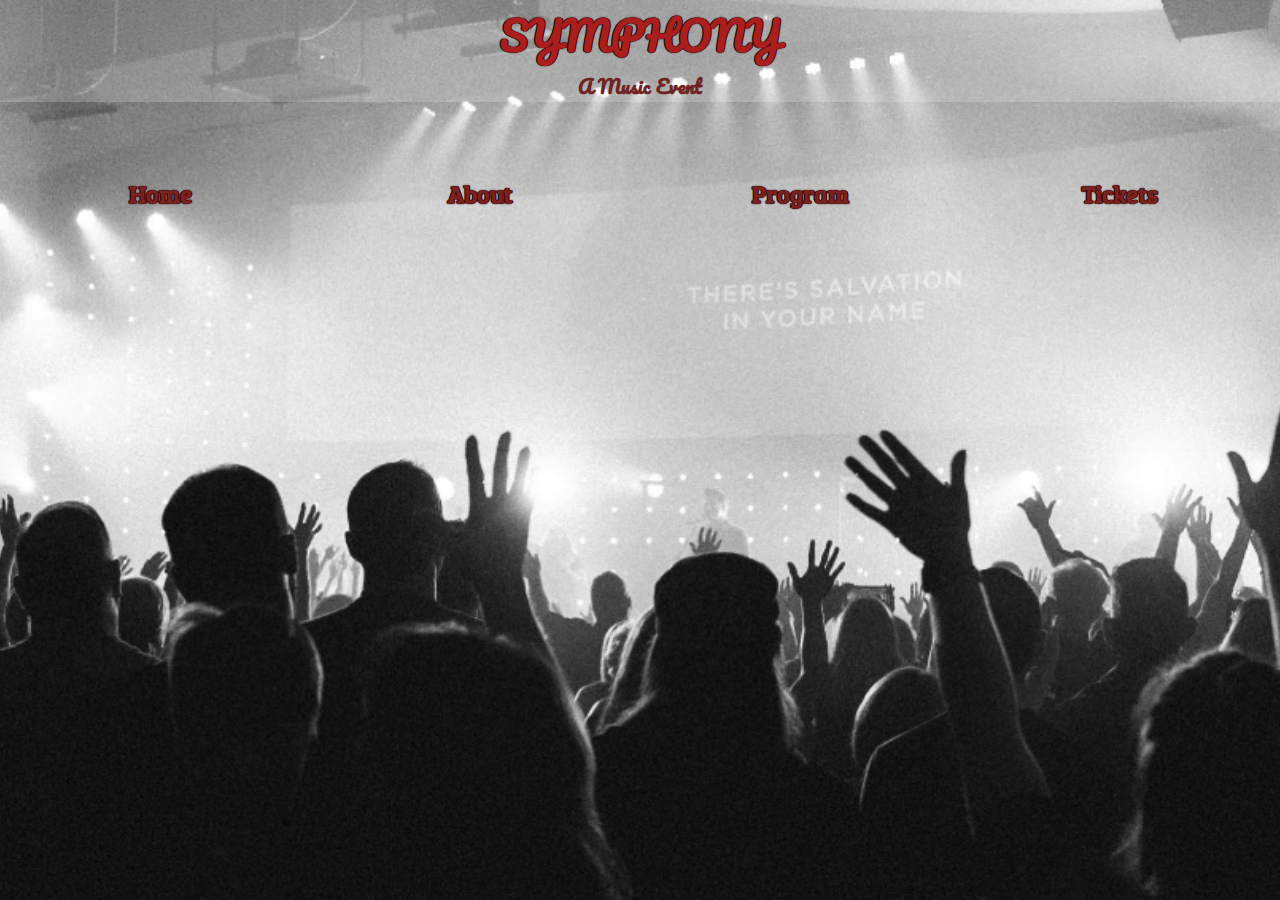
<file: index.html>
<!DOCTYPE html>
<html lang="en">
<head>
    <meta charset="UTF-8">
    <meta http-equiv="X-UA-Compatible" content="IE=edge">
    <meta name="viewport" content="width=device-width, initial-scale=1.0">
    <link rel="stylesheet" href="./css/indexable.css">
    <script src="./scripts/index.js" defer></script>
    <link rel="stylesheet" href="./css/styles1.css">
    <link rel = "icon" href ="./assets/symphony1.png"type = "image/x-icon">
    <title>Symphony</title>
</head>
<body id="body">
    <div id="loader"><img src="./assets/loader.png" alt=""></div>
    <nav>
        <h1 class="title">SYMPHONY</h1>
        <h3 class="title">A Music Event</h3>

    </nav>
    <div class="container">
        <div class="gallery-wrap">
            <div class="item item-1">
                <a class="texty" href="index.html"><h2>Home</h2></a>
            </div>
            <div class="item item-2">
                <a class="texty" href="about.html"><h2>About</h2></a>
            </div>
            <div class="item item-3">
                <a class="texty" href="programme.html"><h2>Program</h2></a>
            </div>

            <div class="item item-4">
                <a class="texty" href="tickets.html"><h2>Tickets</h2></a>
            </div>

        </div>
    </div>

</body>
</html>
</file>
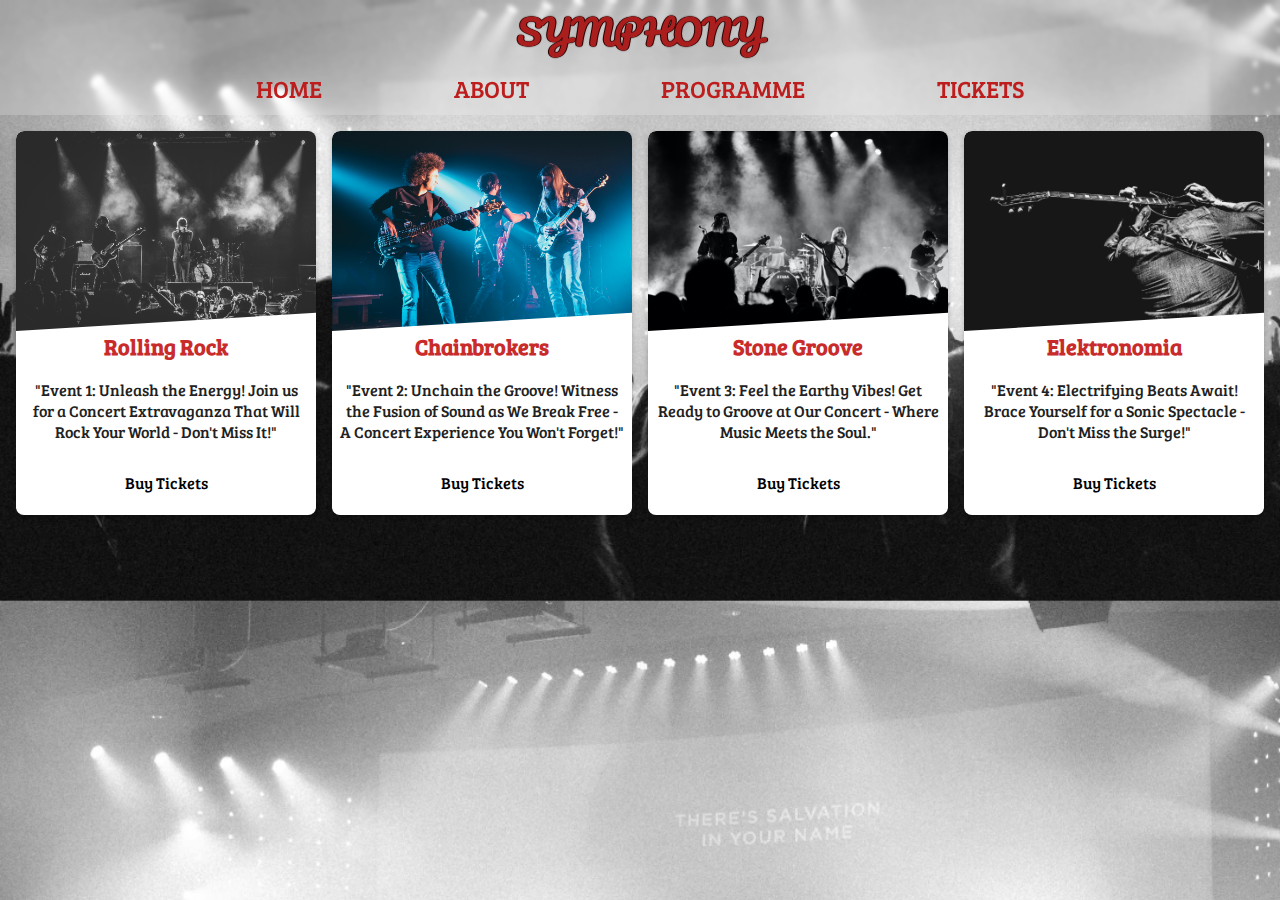
<file: programme.html>
<!DOCTYPE html>
<html lang="en">
<head>
    <meta charset="UTF-8">
    <meta http-equiv="X-UA-Compatible" content="IE=edge">
    <meta name="viewport" content="width=device-width, initial-scale=1.0">
    <link rel="stylesheet" href="./css/styles.css">
    <link rel="stylesheet" href="./css/styles1.css">
    <link rel="stylesheet" href="./css/programme.css">
    <script src="./scripts/index.js" defer></script>
    <title>Symphony</title>
</head>
<body id="body">
    <div id="loader"><img src="./assets/loader.png" alt=""></div>
    <nav>
        <h1 id="title" >SYMPHONY</h1> <button id="toggleNav" >☰</button>
        <div id="navbar">
            <ul id="nav-el">
                <li> <a href="index.html">HOME</a></li>
                <li> <a href="about.html">ABOUT</a></li>
                <li> <a href="programme.html">PROGRAMME</a></li>
                <li> <a href="tickets.html">TICKETS</a></li>
            </ul>
        </div>
    </nav>
    <div class="container">
        <div class="card" >
            <img src="./assets/Rock%201.jpg" alt="" class="card__img">
            <h4 class="card__title">Rolling Rock</h4>
            <p class="card__description">"Event 1: Unleash the Energy! Join us for a Concert Extravaganza That Will Rock Your World - Don't Miss It!"</p>
            <a href="tickets.html" class="card__btn">Buy Tickets</a>
        </div>


        <div class="card">
            <img src="./assets/Rock%202.jpg" alt="" class="card__img">
            <h4 class="card__title">Chainbrokers</h4>
            <p class="card__description">"Event 2: Unchain the Groove! Witness the Fusion of Sound as We Break Free - A Concert Experience You Won't Forget!"</p>
            <a href="tickets.html" class="card__btn">Buy Tickets</a>
        </div>

        <div class="card">
            <img src="./assets/Rock%203.jpg" alt="" class="card__img">
            <h4 class="card__title">Stone Groove</h4>
            <p class="card__description">"Event 3: Feel the Earthy Vibes! Get Ready to Groove at Our Concert - Where Music Meets the Soul."</p>
            <a href="tickets.html" class="card__btn">Buy Tickets</a>
        </div>

        <div class="card">
            <img src="./assets/Rock%204.jpg" alt="" class="card__img">
            <h4 class="card__title">Elektronomia</h4>
            <p class="card__description">"Event 4: Electrifying Beats Await! Brace Yourself for a Sonic Spectacle - Don't Miss the Surge!"</p>
            <a href="tickets.html" class="card__btn">Buy Tickets</a>
        </div>
    </div>
   
</body>
</html>
</file>
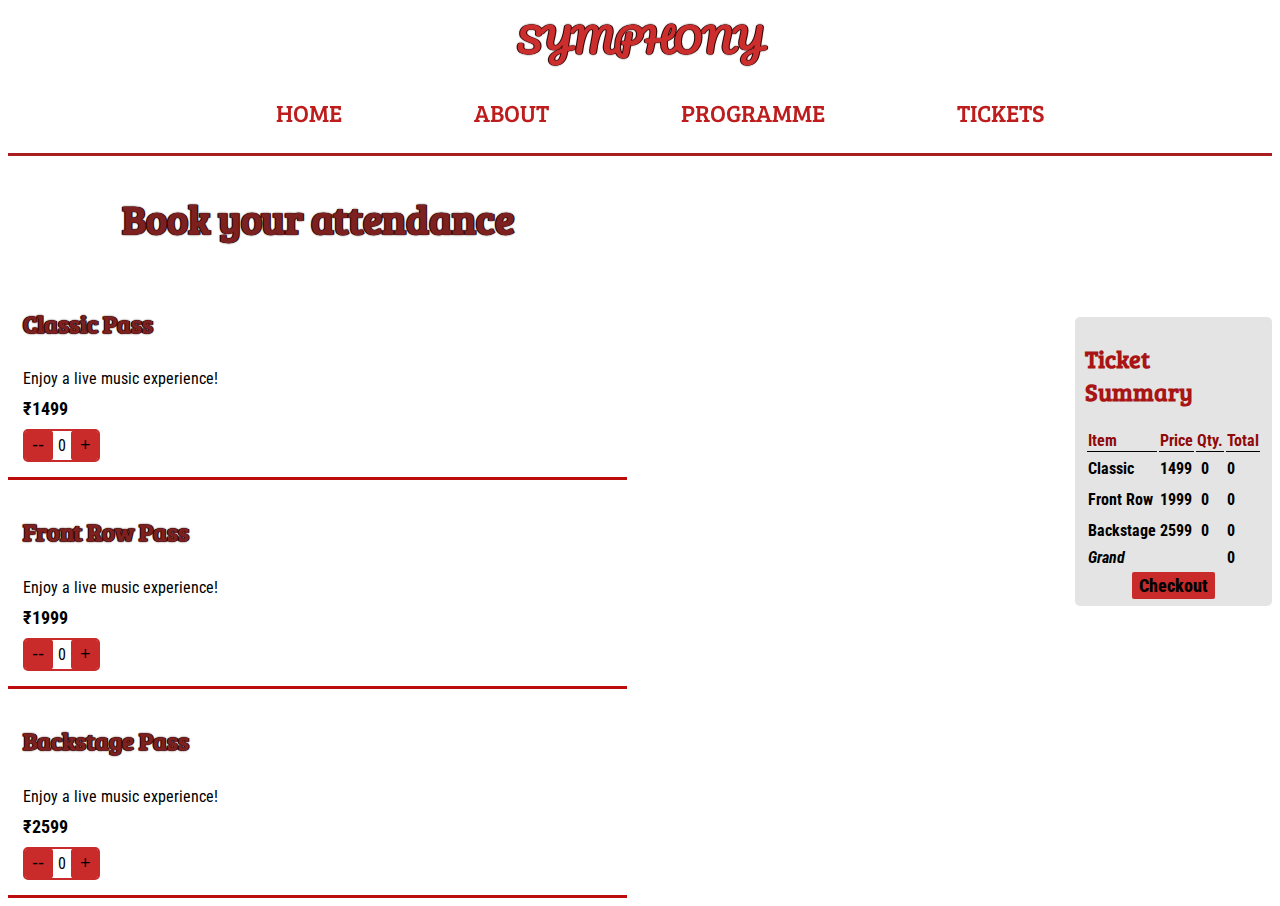
<file: tickets.html>
<!DOCTYPE html>
<html lang="en">
<head>
    <meta charset="UTF-8">
    <meta http-equiv="X-UA-Compatible" content="IE=edge">
    <meta name="viewport" content="width=device-width, initial-scale=1.0">
    <link rel="stylesheet" href="./css/styles.css">
    <link rel="stylesheet" href="./css/tickets.css">
    <script src="./scripts/tickets.js" defer></script>
    <script src="./scripts/index.js" defer></script>
    <title>Symphony</title>
</head>
<body>
    <div id="loader"><img src="./assets/loader.png" alt=""></div>
    <nav>
        <h1 id="title" >SYMPHONY</h1> <button id="toggleNav" >☰</button>
        <div id="navbar">
            <ul id="nav-el">
                <li> <a href="index.html">HOME</a></li>
                <li> <a href="about.html">ABOUT</a></li>
                <li> <a href="programme.html">PROGRAMME</a></li>
                <li> <a href="tickets.html">TICKETS</a></li>
            </ul>
        </div>
    </nav>
    <hr id="nav-hr">
    <div id="content">
        <div id="cards-container">
            <h1 style="text-align: center;" id="book">Book your attendance</h1>
            <div class="ticket-card">
                <div class="ticket-title"><h2>Classic Pass</h2> </div>
                <div class="ticket-description">Enjoy a live music experience!</div>
                <div class="ticket-price">₹1499</div>
                <div class="qty">
                    <button class="ticket-button remove-button">--</button>
                    <div class="ticket-qty">0</div>
                    <button class="ticket-button add-button">+</button>
                </div>       
            </div>
            <div class="ticket-card">
                <div class="ticket-title"><h2>Front Row Pass</h2> </div>
                <div class="ticket-description">Enjoy a live music experience!</div>
                <div class="ticket-price">₹1999</div>
                <div class="qty">
                    <button class="ticket-button remove-button">--</button>
                    <div class="ticket-qty">0</div>
                    <button class="ticket-button add-button">+</button>
                </div>     
            </div>
             <div class="ticket-card">
                <div class="ticket-title"><h2>Backstage Pass</h2> </div>
                <div class="ticket-description">Enjoy a live music experience!</div>
                <div class="ticket-price">₹2599</div>
                <div class="qty">
                    <button class="ticket-button remove-button">--</button>
                    <div class="ticket-qty">0</div>
                    <button class="ticket-button add-button">+</button>
                </div>   
            </div>
            
        </div>
        <div id="bill-container">
            <div id="bill">
                <h2 style="color: rgb(169, 21, 21); text-shadow: none;">Ticket Summary</h2>
                <table id="bill-table">
                    <tr id="header">
                        <th>Item</th>
                        <th>Price</th>
                        <th>Qty.</th>
                        <th>Total</th>
                    </tr>
                    <tr id="classic-bill">
                        <th class="name">Classic</th>
                        <th class="price">1499</th>
                        <th class="ticket-qty">0</th>
                        <th class="total">0</th>
                    </tr>              
                    <tr id="pro-bill">
                        <th class="name">Front Row</th>
                        <th class="price">1999</th>
                        <th class="ticket-qty">0</th>
                        <th class="total">0</th>
                    </tr>  
                    <tr id="back-bill">
                        <th class="name">Backstage</th>
                        <th class="price">2599</th>
                        <th class="ticket-qty">0</th>
                        <th class="total">0</th> 
                    </tr>  
                    <tr id="grand">
                        <th><i>Grand</i></th>
                        <th></th>
                        <th></th>
                        <th>0</th>
                    </tr>
                </table>
                <a href="tickets.html" class="ticket-button bill-button">Checkout</a>
            </div>
        </div>       
    </div>
  
</body> 
</html>
</file>
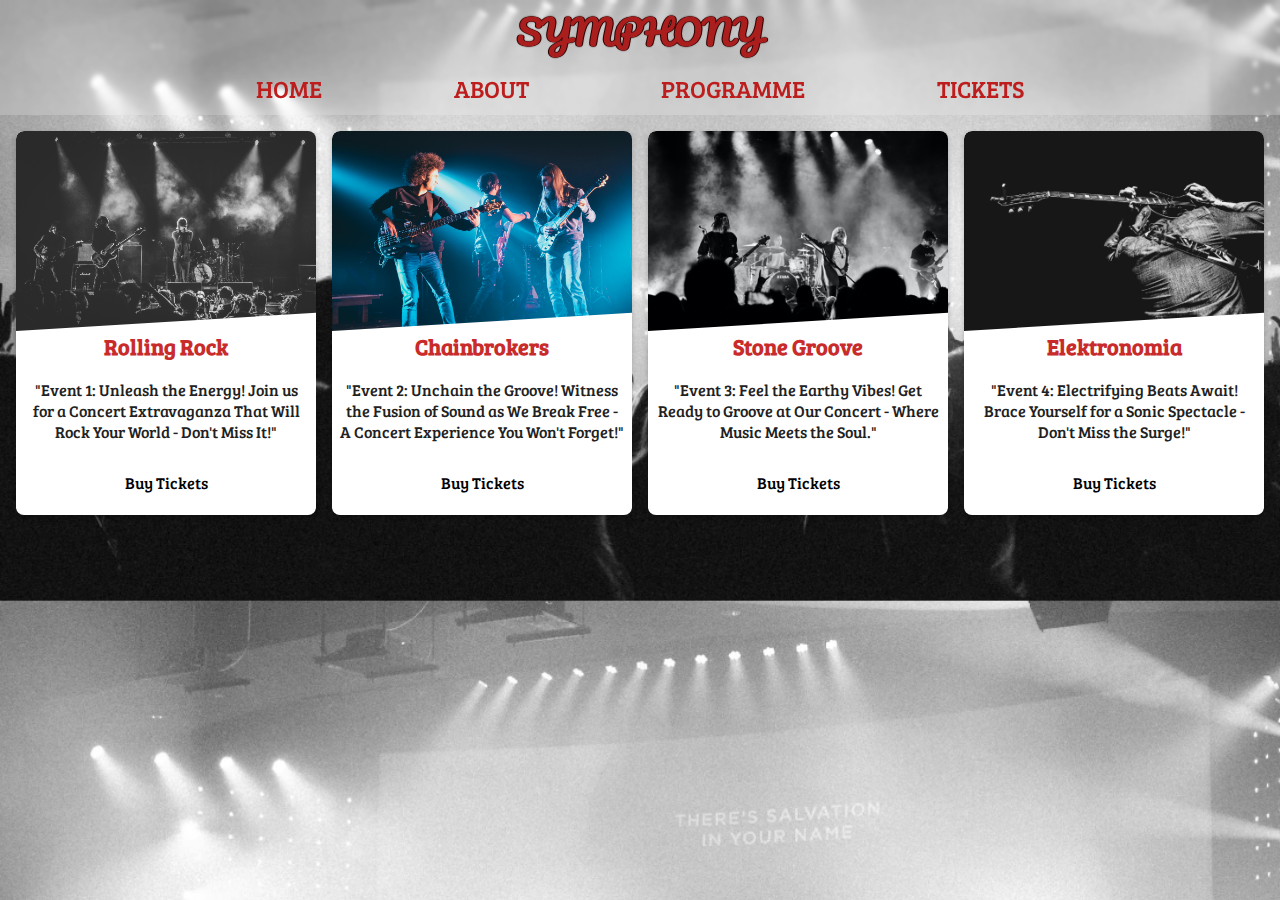
<file: webcraftAbhayOjas-main/programme.html>
<!DOCTYPE html>
<html lang="en">
<head>
    <meta charset="UTF-8">
    <meta http-equiv="X-UA-Compatible" content="IE=edge">
    <meta name="viewport" content="width=device-width, initial-scale=1.0">
    <link rel="stylesheet" href="./css/styles.css">
    <link rel="stylesheet" href="./css/styles1.css">
    <link rel="stylesheet" href="./css/programme.css">
    <script src="./scripts/index.js" defer></script>
    <title>Symphony</title>
</head>
<body>
    <nav>
        <h1 id="title" >SYMPHONY</h1> <button id="toggleNav" >☰</button>
        <div id="navbar">
            <ul id="nav-el">
                <li> <a href="index.html">HOME</a></li>
                <li> <a href="about.html">ABOUT</a></li>
                <li> <a href="programme.html">PROGRAMME</a></li>
                <li> <a href="tickets.html">TICKETS</a></li>
            </ul>
        </div>
    </nav>
    <div class="container">
        <div class="card" >
            <img src="./assets/Rock%201.jpg" alt="" class="card__img">
            <h4 class="card__title">Rolling Rock</h4>
            <p class="card__description">"Event 1: Unleash the Energy! Join us for a Concert Extravaganza That Will Rock Your World - Don't Miss It!"</p>
            <a href="tickets.html" class="card__btn">Buy Tickets</a>
        </div>


        <div class="card">
            <img src="./assets/Rock%202.jpg" alt="" class="card__img">
            <h4 class="card__title">Chainbrokers</h4>
            <p class="card__description">"Event 2: Unchain the Groove! Witness the Fusion of Sound as We Break Free - A Concert Experience You Won't Forget!"</p>
            <a href="tickets.html" class="card__btn">Buy Tickets</a>
        </div>

        <div class="card">
            <img src="./assets/Rock%203.jpg" alt="" class="card__img">
            <h4 class="card__title">Stone Groove</h4>
            <p class="card__description">"Event 3: Feel the Earthy Vibes! Get Ready to Groove at Our Concert - Where Music Meets the Soul."</p>
            <a href="tickets.html" class="card__btn">Buy Tickets</a>
        </div>

        <div class="card">
            <img src="./assets/Rock%204.jpg" alt="" class="card__img">
            <h4 class="card__title">Elektronomia</h4>
            <p class="card__description">"Event 4: Electrifying Beats Await! Brace Yourself for a Sonic Spectacle - Don't Miss the Surge!"</p>
            <a href="tickets.html" class="card__btn">Buy Tickets</a>
        </div>
    </div>
   
</body>
</html>
</file>
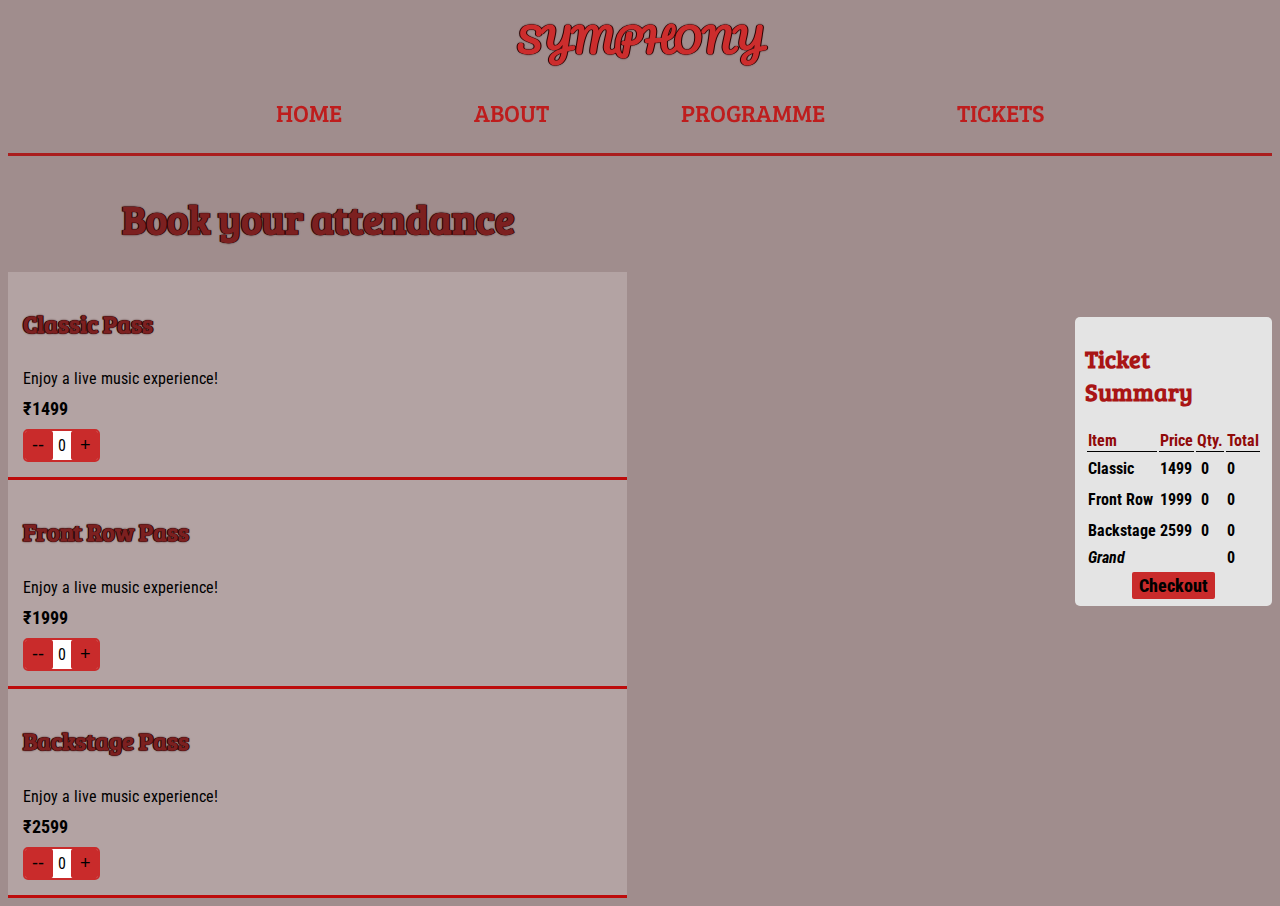
<file: webcraftAbhayOjas-main/tickets.html>
<!DOCTYPE html>
<html lang="en">
<head>
    <meta charset="UTF-8">
    <meta http-equiv="X-UA-Compatible" content="IE=edge">
    <meta name="viewport" content="width=device-width, initial-scale=1.0">
    <link rel="stylesheet" href="./css/styles.css">
    <link rel="stylesheet" href="./css/tickets.css">
    <script src="./scripts/tickets.js" defer></script>
    <script src="./scripts/index.js" defer></script>
    <title>Symphony</title>
</head>
<body>
    <nav>
        <h1 id="title" >SYMPHONY</h1> <button id="toggleNav" >☰</button>
        <div id="navbar">
            <ul id="nav-el">
                <li> <a href="index.html">HOME</a></li>
                <li> <a href="about.html">ABOUT</a></li>
                <li> <a href="programme.html">PROGRAMME</a></li>
                <li> <a href="tickets.html">TICKETS</a></li>
            </ul>
        </div>
    </nav>
    <hr id="nav-hr">
    <div id="content">
        <div id="cards-container">
            <h1 style="text-align: center;" id="book">Book your attendance</h1>
            <div class="ticket-card">
                <div class="ticket-title"><h2>Classic Pass</h2> </div>
                <div class="ticket-description">Enjoy a live music experience!</div>
                <div class="ticket-price">₹1499</div>
                <div class="qty">
                    <button class="ticket-button remove-button">--</button>
                    <div class="ticket-qty">0</div>
                    <button class="ticket-button add-button">+</button>
                </div>       
            </div>
            <div class="ticket-card">
                <div class="ticket-title"><h2>Front Row Pass</h2> </div>
                <div class="ticket-description">Enjoy a live music experience!</div>
                <div class="ticket-price">₹1999</div>
                <div class="qty">
                    <button class="ticket-button remove-button">--</button>
                    <div class="ticket-qty">0</div>
                    <button class="ticket-button add-button">+</button>
                </div>     
            </div>
             <div class="ticket-card">
                <div class="ticket-title"><h2>Backstage Pass</h2> </div>
                <div class="ticket-description">Enjoy a live music experience!</div>
                <div class="ticket-price">₹2599</div>
                <div class="qty">
                    <button class="ticket-button remove-button">--</button>
                    <div class="ticket-qty">0</div>
                    <button class="ticket-button add-button">+</button>
                </div>   
            </div>
            
        </div>
        <div id="bill-container">
            <div id="bill">
                <h2 style="color: rgb(169, 21, 21); text-shadow: none;">Ticket Summary</h2>
                <table id="bill-table">
                    <tr id="header">
                        <th>Item</th>
                        <th>Price</th>
                        <th>Qty.</th>
                        <th>Total</th>
                    </tr>
                    <tr id="classic-bill">
                        <th class="name">Classic</th>
                        <th class="price">1499</th>
                        <th class="ticket-qty">0</th>
                        <th class="total">0</th>
                    </tr>              
                    <tr id="pro-bill">
                        <th class="name">Front Row</th>
                        <th class="price">1999</th>
                        <th class="ticket-qty">0</th>
                        <th class="total">0</th>
                    </tr>  
                    <tr id="back-bill">
                        <th class="name">Backstage</th>
                        <th class="price">2599</th>
                        <th class="ticket-qty">0</th>
                        <th class="total">0</th> 
                    </tr>  
                    <tr id="grand">
                        <th><i>Grand</i></th>
                        <th></th>
                        <th></th>
                        <th>0</th>
                    </tr>
                </table>
                <a href="tickets.html" class="ticket-button bill-button">Checkout</a>
            </div>
        </div>       
    </div>
  
</body> 
</html>
</file>
<file: css/indexable.css>
html, body {
    width: 100%;
    height: 100%;
}
.texty{
    text-decoration: none;
}
* {
    margin: 0;
    padding: 0;
}
.h2{
    align-items: center;
}
.container {
    padding: 75px 0;
    margin: 0 auto;
    width: 100%;
    text-align: center;


}
.gallery-wrap {
    display: flex;
    flex-direction: row;
    width: 100%;
    height: 70vh;

}

.item {
    flex: 1;
    height: 100%;
    background-position: center;
    background-size: cover;
    background-repeat: no-repeat;
    transition: flex 0.8s ease;

}
.item:hover {
    flex: 7;
}
.item-1 {

    background-image: url("https://images.unsplash.com/photo-1519274034685-40f13b4b3bd6?ixlib=rb-4.0.3&ixid=M3wxMjA3fDB8MHxwaG90by1wYWdlfHx8fGVufDB8fHx8fA%3D%3D&auto=format&fit=crop&w=2070&q=80");
}
.item-2 {
    background-image: url("https://images.unsplash.com/photo-1567619822659-2094d3ebef04?ixlib=rb-4.0.3&ixid=M3wxMjA3fDB8MHxwaG90by1wYWdlfHx8fGVufDB8fHx8fA%3D%3D&auto=format&fit=crop&w=1927&q=80");
}
.item-3 {
    background-image: url("https://images.unsplash.com/photo-1551696785-927d4ac2d35b?ixlib=rb-4.0.3&ixid=M3wxMjA3fDB8MHxwaG90by1wYWdlfHx8fGVufDB8fHx8fA%3D%3D&auto=format&fit=crop&w=2070&q=80");
}
.item-4 {
    background-image: url("https://images.unsplash.com/photo-1618661110516-3d6e96639ee2?ixlib=rb-4.0.3&ixid=M3wxMjA3fDB8MHxwaG90by1wYWdlfHx8fGVufDB8fHx8fA%3D%3D&auto=format&fit=crop&w=1974&q=80");
}
</file>
<file: css/styles1.css>
@import url('https://fonts.googleapis.com/css2?family=Bree+Serif&family=Lobster&family=Nunito+Sans:opsz@6..12&family=Pacifico&family=Roboto&family=Sono&family=Victor+Mono&display=swap');

*{
    scroll-behavior: smooth;
    box-sizing: border-box;
}

body{
    font-family: 'Roboto', sans-serif;
    background-image: url('/assets/background-image.jpg');
    background-size: cover;
    background-position: center center;
   
}

h1, h2{
    font-family: 'Bree Serif';
    color: rgb(124, 32, 32);
    text-shadow: 1px 0 rgb(43, 3, 3), -1px 0 rgb(43, 3, 3), 0 0 2px rgb(43, 3, 3);
}

h1{
    font-size: 2.5em;
}

nav{
    background-color: rgba(255, 255, 255, 0.2);
    padding: 0;
    margin: 0;
}

.title{
    text-align: center;
    font-family:'Pacifico', sans-serif;
    color: rgb(110, 36, 36);
    size:5rem;
    transition: ease-in-out 0.1s;
    margin-bottom: 0;
    
}

.title:hover{
    background-position: center top;
    cursor: pointer;
    color: rgb(170, 30, 30);
}

#navbar{
    text-align: center;
    padding: 10px;
    display: flex;
    justify-content: center;
}

#nav-hr{
    background-color: rgb(170, 30, 30);
    height: 3px;
    border: none;
}

#navbar a{
    text-decoration: none;
    color: rgb(190, 29, 29);
    font-family: 'Bree Serif';
    font-size: 1.5em;
    padding: 5px 5vw;
    transition-duration: 0.2s;
}

#navbar a:hover{
    color: rgb(151, 16, 16);
}

#loader{
    height: 100%;
    width: 100%;
    background-image: radial-gradient(circle,rgb(150, 19, 19) , rgb(109, 31, 31) 40%, rgb(71, 7, 7));
    display: flex;
    justify-content: center;    
    align-items: center;
    position: absolute;
}

#loader img{
    border-radius: 50%;  
    animation: spin 2s linear infinite;
    border: none;
    margin: auto;
}
  
  @keyframes spin {
    0% { transform: rotate(0deg); }
    100% { transform: rotate(359deg); }
  }

  @keyframes fadeInAnimation {
    0% {
        opacity: 1;
    }
    100% {
        opacity: 0;
    }
}
</file>
<file: css/styles.css>
@import url('https://fonts.googleapis.com/css2?family=Bree+Serif&family=Lobster&family=Nunito+Sans:opsz@6..12&family=Pacifico&family=Roboto&family=Sono&family=Victor+Mono&display=swap');

*{
    scroll-behavior: smooth;
    box-sizing: border-box;
}

body{
    font-family: 'Roboto', sans-serif;
    height: 100%;
    background-image: url('https://images.unsplash.com/photo-1501612780327-45045538702b?ixlib=rb-4.0.3&ixid=M3wxMjA3fDB8MHxwaG90by1wYWdlfHx8fGVufDB8fHx8fA%3D%3D&auto=format&fit=crop&w=2070&q=80');
    background-size:150%;
    background-position: center auto;
   
}

h1, h2{
    font-family: 'Bree Serif';
    color: rgb(124, 32, 32);
    text-shadow: 1px 0 rgb(43, 3, 3), -1px 0 rgb(43, 3, 3), 0 0 2px rgb(43, 3, 3);
}

h1{
    font-size: 2.5em;
    text-align: center;
}

nav{
    padding: 0;
    margin: 0;
    backdrop-filter: blur(2px);

}


#title{
    text-align: center;
    font-family:'Pacifico', sans-serif;
    color: rgb(204, 45, 45);
    margin: auto;
    font-size: 2.2em;
    /* background-image: url('https://images.unsplash.com/photo-1518893063132-36e46dbe2428?ixlib=rb-4.0.3&ixid=M3wxMjA3fDB8MHxwaG90by1wYWdlfHx8fGVufDB8fHx8fA%3D%3D&auto=format&fit=crop&w=1935&q=80');
    background-position: left top;
    -webkit-background-clip: text;
    -webkit-text-fill-color: transparent;
    -webkit-font-smoothing: antialiased; */
    transition: ease-in-out 0.1s;
    margin-bottom: 0;
}

#title:hover{
    background-position: center top;
    cursor: pointer;
    color: rgb(170, 30, 30);
}

#navbar{
    text-align: center;
    padding: 10px 5px 0px 5px;
    display: flex;
    justify-content: center;
}

#nav-hr{
    background-color: rgb(170, 30, 30);
    height: 3px;
    border: none;
}

#navbar a{
    text-decoration: none;
    color: rgb(190, 29, 29);
    font-family: 'Bree Serif';
    font-size: 1.5em;
    padding: 5px 5vw;
    transition-duration: 0.2s;
}

#navbar a:hover{
    color: rgb(151, 16, 16);
}


h1:hover,h2:hover{
    cursor: pointer;
    user-select: none;
}

ul{
    list-style: none;
}

ul li{
    display: inline-block;    
}

#toggleNav {
    display: none; /* Initially hide #toggleNav */
    background-color: rgba(194, 28, 28, 0);
    border-radius: 25px;
    border: none;
    text-decoration: none;
    color: rgb(185, 33, 33);
    font-family: 'Bree Serif';
    font-size: 1.5em;
    padding: 5px 5vw;
    transition-duration: 0.2s;
    position: absolute;
    top: 10px;
}

@media (max-width: 825px) {
    #toggleNav {
        display: flex; /* Display #toggleNav when screen size is small */
    }
    ul li {
        display: none;
    }
    .visible li {
        display: block; 
    }
    #content{
        display: flex;
        flex-direction: column;
        justify-content: center;
        align-items: center;
        float: center;
        margin: 10px auto;
    }
}

#toggleNav:hover{
    color: rgb(151, 16, 16);
    cursor: pointer;

}

#loader{
    height: 100%;
    width: 100%;
    background-image: radial-gradient(circle,rgb(150, 19, 19) , rgb(109, 31, 31) 40%, rgb(71, 7, 7));
    position: absolute;
    display: flex;
    justify-content: center;    
    align-items: center;
    z-index: 999;
}

#loader img{
    border-radius: 50%;  
    animation: spin 2s linear infinite;
    border: none;
    margin: auto;
}
  
  @keyframes spin {
    0% { transform: rotate(0deg); }
    100% { transform: rotate(359deg); }
  }

  @keyframes fadeInAnimation {
    0% {
        opacity: 0;
    }
    100% {
        opacity: 1;
    }
}
</file>
<file: css/programme.css>
@import url('https://fonts.googleapis.com/css2?family=Bree+Serif&family=Lobster&family=Nunito+Sans:opsz@6..12&family=Pacifico&family=Roboto&family=Sono&family=Victor+Mono&display=swap');
* {
    margin: 0;
    padding: 0;
    box-sizing: border-box;
}
.container {
    width: 100%;
    max-width: 1500px;
    margin: auto;
    display: grid;
    grid-template-columns: repeat(auto-fit, minmax(250px, 1fr));
    grid-gap: 1em;
    padding: 1em;
    color: rgb(190, 29, 29);
    font-family: 'Bree Serif';
}
.card__title{
    color:#c92b2b;
}

.logo{  
    font-family:'Pacifico', sans-serif;
    color: #c92b2b;
}
.container .card {
    background: #ffffff;
    border-radius: 8px;
    text-align: center;
    color: #212121;
    box-shadow: 0 2px 5px 0 rgba(0, 0, 0, 0.2);
    transition: all 0.2s;
    overflow: hidden;
}
.container .card img {
    width: 110%;
    height: 200px;
    display: block;
    object-fit: cover;
    border-top-left-radius: 8px;
    border-top-right-radius: 8px;
    clip-path: polygon(0 0, 100% 0, 100% 90%, 0% 100%);
}
.container .card__title {
    margin-bottom: 0.5em;
    font-size: 1.4em;
}
.container .card__description {
    padding: 0.5em;
    line-height: 1.3;
}
.container .card__btn {
    background: #ffffff;
    line-height: 2;
    padding: 0 1.5em;
    border-radius: 1em;
    color: #000;
    display: inline-block;
    text-decoration: none;
    margin: 1em;
    transition: all 0.2s;
}
.container .card__btn:hover {
    background: #3b3b3b;
    color: white;
}

li{
    list-style: none;
}
a{
    text-decoration: none;
    color: white;
    font-size: 1rem;

}
a:hover{
    color: indianred;
}
header{
    position: relative;
    padding: 0 2rem;
}
</file>
<file: css/tickets.css>
@import url('https://fonts.googleapis.com/css2?family=Roboto+Condensed:ital,wght@0,300;1,400&family=Young+Serif&display=swap');

.cards-container{
    display: flex;
}

.ticket-card {
    display: inline-flex;
    flex-direction: column;
    border-bottom: 3px solid #bd0c0c;
    padding: 15px;
    width: 100%;
    box-shadow: 0 0px  rgba(0, 0, 0, 0.1);
    background-color: rgba(255,255,255,0.2);
    font-family: 'Roboto Condensed';

}

/* Title styles */
.ticket-title {
    font-weight: bold;
}

/* Description styles */
.ticket-description {
    font-size: 16px;
    margin-top: 10px;
}

/* Price styles */
.ticket-price {
    font-size: 18px;
    font-weight: bold;
    margin-top: 10px;
    margin-bottom: 10px;    
}

/* Button styles */
.ticket-button {
    display: inline-block;
    color: #000000;
    border: none;
    background-color: #c92b2b;
    font-size: large;   
    padding: 3px 7px; 
    cursor: pointer;
    transition:ease-in-out 0.2s;
    text-align: center;
    text-decoration: none;
    border-radius: 2px;
}

.bill-button{
    margin: 2px auto;
    font-weight: 800;
}

.add-button{
    border-left: 2px solid #c92b2b;
}

.remove-button{
    border-right: 2px solid #c92b2b;
}

.ticket-button:hover{
    background-color: rgba(223, 16, 16, 0.85);    
}

.ticket-qty{
    display: inline-flex;
    margin: 0;
    padding:5px;
}

.qty{
    display: flex;
    margin: 0;
    border: 2px solid #c92b2b;
    border-radius: 5px;
    width: fit-content;
    background: white;
}
#book{
    text-align: center;
}

#bill{
    border-radius: 5px;
    background-color: rgb(228, 228, 228);
    padding: 5px 10px;
    display: flex;
    flex-direction: column;
    float: right;
    font-family: 'Roboto Condensed';
    margin-top: 17vh;
    margin-left:35vw;
}

#bill table{
    text-align: left;
}


@media (max-width: 1200px){
    #bill{
        margin-right:0px;
    }

    h1{
        text-align: center;
    }
    .ticket-card{
        align-items: center;
    }
}

#content{
    display: flex;
    align-items: flex-start;
}

#header th{
    border-bottom: 1px solid black;
    color:#900a0a;
}

#header th:hover{
    cursor: pointer;
}
</file>
<file: webcraftAbhayOjas-main/css/styles.css>
@import url('https://fonts.googleapis.com/css2?family=Bree+Serif&family=Lobster&family=Nunito+Sans:opsz@6..12&family=Pacifico&family=Roboto&family=Sono&family=Victor+Mono&display=swap');

*{
    scroll-behavior: smooth;
    box-sizing: border-box;
}

body{
    background-color: rgb(160, 141, 141);
    font-family: 'Roboto', sans-serif;
    height: 100%;
   
}

h1, h2{
    font-family: 'Bree Serif';
    color: rgb(124, 32, 32);
    text-shadow: 1px 0 rgb(43, 3, 3), -1px 0 rgb(43, 3, 3), 0 0 2px rgb(43, 3, 3);
}

h1{
    font-size: 2.5em;
    text-align: center;
}


body{
    background-image: url('https://images.unsplash.com/photo-1501612780327-45045538702b?ixlib=rb-4.0.3&ixid=M3wxMjA3fDB8MHxwaG90by1wYWdlfHx8fGVufDB8fHx8fA%3D%3D&auto=format&fit=crop&w=2070&q=80');
    background-size:150%;
    background-position: center auto;
}

nav{
    padding: 0;
    margin: 0;
    backdrop-filter: blur(2px);

}


#title{
    text-align: center;
    font-family:'Pacifico', sans-serif;
    color: rgb(204, 45, 45);
    margin: auto;
    font-size: 2.2em;
    /* background-image: url('https://images.unsplash.com/photo-1518893063132-36e46dbe2428?ixlib=rb-4.0.3&ixid=M3wxMjA3fDB8MHxwaG90by1wYWdlfHx8fGVufDB8fHx8fA%3D%3D&auto=format&fit=crop&w=1935&q=80');
    background-position: left top;
    -webkit-background-clip: text;
    -webkit-text-fill-color: transparent;
    -webkit-font-smoothing: antialiased; */
    transition: ease-in-out 0.1s;
    margin-bottom: 0;
}

#title:hover{
    background-position: center top;
    cursor: pointer;
    color: rgb(170, 30, 30);
}

#navbar{
    text-align: center;
    padding: 10px 5px 0px 5px;
    display: flex;
    justify-content: center;
}

#nav-hr{
    background-color: rgb(170, 30, 30);
    height: 3px;
    border: none;
}

#navbar a{
    text-decoration: none;
    color: rgb(190, 29, 29);
    font-family: 'Bree Serif';
    font-size: 1.5em;
    padding: 5px 5vw;
    transition-duration: 0.2s;
}

#navbar a:hover{
    color: rgb(151, 16, 16);
}


h1:hover,h2:hover{
    cursor: pointer;
    user-select: none;
}

ul{
    list-style: none;
}

ul li{
    display: inline-block;    
}

#toggleNav {
    display: none; /* Initially hide #toggleNav */
    background-color: rgba(194, 28, 28, 0);
    border-radius: 25px;
    border: none;
    text-decoration: none;
    color: rgb(185, 33, 33);
    font-family: 'Bree Serif';
    font-size: 1.5em;
    padding: 5px 5vw;
    transition-duration: 0.2s;
    position: absolute;
    top: 10px;
}

@media (max-width: 825px) {
    #toggleNav {
        display: flex; /* Display #toggleNav when screen size is small */
    }
    ul li {
        display: none;
    }
    .visible li {
        display: block; 
    }
    #content{
        display: flex;
        flex-direction: column;
        justify-content: center;
        align-items: center;
        float: center;
        margin: 10px auto;
    }
}

#toggleNav:hover{
    color: rgb(151, 16, 16);
    cursor: pointer;

}
</file>
<file: webcraftAbhayOjas-main/css/styles1.css>
@import url('https://fonts.googleapis.com/css2?family=Bree+Serif&family=Lobster&family=Nunito+Sans:opsz@6..12&family=Pacifico&family=Roboto&family=Sono&family=Victor+Mono&display=swap');

*{
    scroll-behavior: smooth;
    box-sizing: border-box;
}

body{
    background-color: rgb(160, 141, 141);
    font-family: 'Roboto', sans-serif;
   
}

h1, h2{
    font-family: 'Bree Serif';
    color: rgb(124, 32, 32);
    text-shadow: 1px 0 rgb(43, 3, 3), -1px 0 rgb(43, 3, 3), 0 0 2px rgb(43, 3, 3);
}

h1{
    font-size: 2.5em;
}


body{
    background-image: url('/assets/background-image.jpg');
    background-size: cover;
    background-position: center center;
}

nav{
    background-color: rgba(255, 255, 255, 0.2);
    padding: 0;
    margin: 0;
}

.title{
    text-align: center;
    font-family:'Pacifico', sans-serif;
    color: rgb(110, 36, 36);
    size:5rem;
    transition: ease-in-out 0.1s;
    margin-bottom: 0;
    
}

.title:hover{
    background-position: center top;
    cursor: pointer;
    color: rgb(170, 30, 30);
}

#navbar{
    text-align: center;
    padding: 10px;
    display: flex;
    justify-content: center;
}

#nav-hr{
    background-color: rgb(170, 30, 30);
    height: 3px;
    border: none;
}

#navbar a{
    text-decoration: none;
    color: rgb(190, 29, 29);
    font-family: 'Bree Serif';
    font-size: 1.5em;
    padding: 5px 5vw;
    transition-duration: 0.2s;
}

#navbar a:hover{
    color: rgb(151, 16, 16);
}


.loader {
    border: 16px solid #f3f3f3; /* Light grey */
    border-top: 16px solid #3498db; /* Blue */
    border-radius: 50%;
    width: 120px;
    height: 120px;
    animation: spin 2s linear infinite;
    z-index: 999;
  }
  
  @keyframes spin {
    0% { transform: rotate(0deg); }
    100% { transform: rotate(360deg); }
  }
</file>
<file: webcraftAbhayOjas-main/css/programme.css>
@import url('https://fonts.googleapis.com/css2?family=Bree+Serif&family=Lobster&family=Nunito+Sans:opsz@6..12&family=Pacifico&family=Roboto&family=Sono&family=Victor+Mono&display=swap');
* {
    margin: 0;
    padding: 0;
    box-sizing: border-box;
}
.container {
    width: 100%;
    max-width: 1500px;
    margin: auto;
    display: grid;
    grid-template-columns: repeat(auto-fit, minmax(250px, 1fr));
    grid-gap: 1em;
    padding: 1em;
    color: rgb(190, 29, 29);
    font-family: 'Bree Serif';
}
.card__title{
    color:#c92b2b;
}

.logo{  
    font-family:'Pacifico', sans-serif;
    color: #c92b2b;
}
.container .card {
    background: #ffffff;
    border-radius: 8px;
    text-align: center;
    color: #212121;
    box-shadow: 0 2px 5px 0 rgba(0, 0, 0, 0.2);
    transition: all 0.2s;
    overflow: hidden;
}
.container .card img {
    width: 110%;
    height: 200px;
    display: block;
    object-fit: cover;
    border-top-left-radius: 8px;
    border-top-right-radius: 8px;
    clip-path: polygon(0 0, 100% 0, 100% 90%, 0% 100%);
}
.container .card__title {
    margin-bottom: 0.5em;
    font-size: 1.4em;
}
.container .card__description {
    padding: 0.5em;
    line-height: 1.3;
}
.container .card__btn {
    background: #ffffff;
    line-height: 2;
    padding: 0 1.5em;
    border-radius: 1em;
    color: #000;
    display: inline-block;
    text-decoration: none;
    margin: 1em;
    transition: all 0.2s;
}
.container .card__btn:hover {
    background: #3b3b3b;
    color: white;
}

li{
    list-style: none;
}
a{
    text-decoration: none;
    color: white;
    font-size: 1rem;

}
a:hover{
    color: indianred;
}
header{
    position: relative;
    padding: 0 2rem;
}
</file>
<file: webcraftAbhayOjas-main/css/tickets.css>
@import url('https://fonts.googleapis.com/css2?family=Roboto+Condensed:ital,wght@0,300;1,400&family=Young+Serif&display=swap');

.cards-container{
    display: flex;
}

.ticket-card {
    display: inline-flex;
    flex-direction: column;
    border-bottom: 3px solid #bd0c0c;
    padding: 15px;
    width: 100%;
    box-shadow: 0 0px  rgba(0, 0, 0, 0.1);
    background-color: rgba(255,255,255,0.2);
    font-family: 'Roboto Condensed';

}

/* Title styles */
.ticket-title {
    font-weight: bold;
}

/* Description styles */
.ticket-description {
    font-size: 16px;
    margin-top: 10px;
}

/* Price styles */
.ticket-price {
    font-size: 18px;
    font-weight: bold;
    margin-top: 10px;
    margin-bottom: 10px;    
}

/* Button styles */
.ticket-button {
    display: inline-block;
    color: #000000;
    border: none;
    background-color: #c92b2b;
    font-size: large;   
    padding: 3px 7px; 
    cursor: pointer;
    transition:ease-in-out 0.2s;
    text-align: center;
    text-decoration: none;
    border-radius: 2px;
}

.bill-button{
    margin: 2px auto;
    font-weight: 800;
}

.add-button{
    border-left: 2px solid #c92b2b;
}

.remove-button{
    border-right: 2px solid #c92b2b;
}

.ticket-button:hover{
    background-color: rgba(223, 16, 16, 0.85);    
}

.ticket-qty{
    display: inline-flex;
    margin: 0;
    padding:5px;
}

.qty{
    display: flex;
    margin: 0;
    border: 2px solid #c92b2b;
    border-radius: 5px;
    width: fit-content;
    background: white;
}
#book{
    text-align: center;
}

#bill{
    border-radius: 5px;
    background-color: rgb(228, 228, 228);
    padding: 5px 10px;
    display: flex;
    flex-direction: column;
    float: right;
    font-family: 'Roboto Condensed';
    margin-top: 17vh;
    margin-left:35vw;
}

#bill table{
    text-align: left;
}


@media (max-width: 768px){
    #bill{
        margin-left:30vw;
    }

    h1{
        text-align: center;
    }
    .ticket-card{
        align-items: center;
    }
}

#content{
    display: flex;
    align-items: flex-start;
}

#header th{
    border-bottom: 1px solid black;
    color:#900a0a;
}

#header th:hover{
    cursor: pointer;
}
</file>
